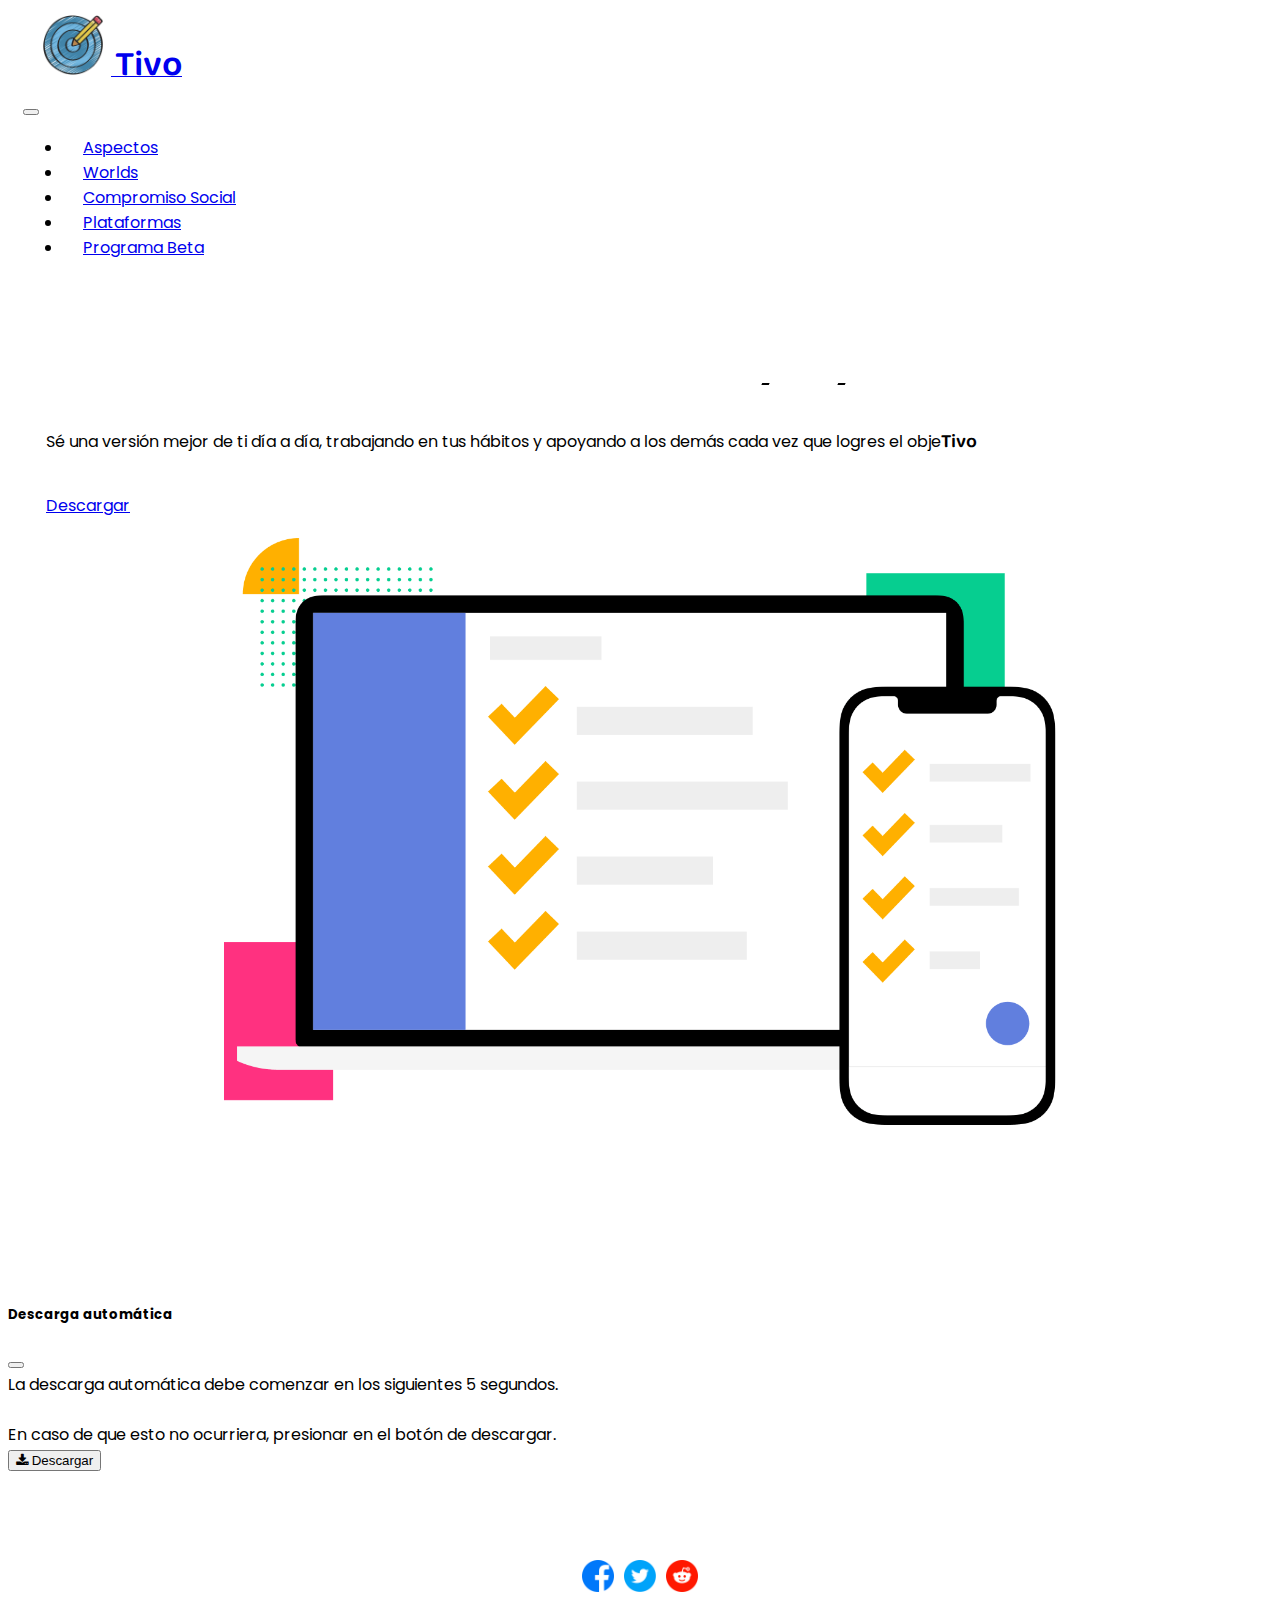
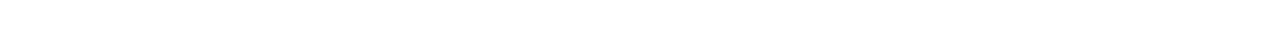
<file: index.html>
<!DOCTYPE html>
<html lang="en">
<head>
    <meta charset="UTF-8">
    <meta http-equiv="X-UA-Compatible" content="IE=edge">
    <meta name="viewport" content="width=device-width, initial-scale=1.0">
    <title>Tivo</title>
    <link rel="shortcut icon" href="img/favicon.ico">
    <!-- CSS only -->
    <link href="https://cdn.jsdelivr.net/npm/bootstrap@5.1.3/dist/css/bootstrap.min.css" rel="stylesheet" integrity="sha384-1BmE4kWBq78iYhFldvKuhfTAU6auU8tT94WrHftjDbrCEXSU1oBoqyl2QvZ6jIW3" crossorigin="anonymous">
    <!--Font awesome-->
    <link rel="stylesheet" href="https://cdnjs.cloudflare.com/ajax/libs/font-awesome/4.7.0/css/font-awesome.min.css" integrity="sha256-eZrrJcwDc/3uDhsdt61sL2oOBY362qM3lon1gyExkL0=" crossorigin="anonymous" />
    <!--My CSS Styles-->
    <link rel="stylesheet" href="style.css">
</head>
<body>
    <div class="container-fluid">

      <nav class="row navbar navbar-expand-md navbar-light bg-light fixed-top">
          <div class="container-fluid align-items-center">
            <a class="navbar-brand" href="componentes/main.html" target="contenido">
              <div id="total-brand" class="d-flex align-items-center">
                <img src="img/metas_256.png" alt="" class="d-inline-block align-text-center" id="img-logo">
                <span id="logo-text">Tivo</span>
              </div>
            </a>
            <button class="navbar-toggler" type="button" data-bs-toggle="collapse" data-bs-target="#navbarSupportedContent" aria-controls="navbarSupportedContent" aria-expanded="false" aria-label="Toggle navigation">
              <span class="navbar-toggler-icon"></span>
            </button>
            <div class="collapse navbar-collapse justify-content-end" id="navbarSupportedContent">
              <ul class="navbar-nav mb-2 mb-lg-0 align-items-center">
                <li class="nav-item">
                  <a class="nav-link" href="componentes/aspectos.html" target="contenido">Aspectos</a>
                </li>
                <li class="nav-item">
                  <a class="nav-link" href="componentes/worlds.html" target="contenido">Worlds</a>
                </li>
                <li class="nav-item">
                  <a class="nav-link" href="componentes/compromiso.html" target="contenido">Compromiso Social</a>
                </li>
                <li class="nav-item">
                  <a class="nav-link" href="componentes/plataformas.html" target="contenido">Plataformas</a>
                </li>
                <li class="nav-item">
                  <a class="nav-link" href="componentes/beta.html" target="contenido">Programa Beta</a>
                </li>
              </ul>
            </div>
          </div>
      </nav>
    
      <div class="row" id="marco">
          <div style="width: 100%;height: 100vh">
            <iframe src="componentes/main.html" name="contenido" width="100%" height="100%" frameborder="0"></iframe>
          </div>
      </div>

      <!--Modal-->
  
      <div class="modal fade" id="downloadModal" tabindex="-1" aria-labelledby="downloadModalLabel" aria-hidden="true">
        <div class="modal-dialog">
          <div class="modal-content">
            <div class="modal-header">
              <h5 class="modal-title" id="downloadModalLabel">Descarga automática</h5>
              <button type="button" class="btn-close" data-bs-dismiss="modal" aria-label="Close"></button>
            </div>
            <div class="modal-body">
              La descarga automática debe comenzar en los siguientes 5 segundos.
              <br><br>En caso de que esto no ocurriera, presionar en el botón de descargar.
            </div>
            <div class="modal-footer">
              <button type="button" class="btn btn-primary"><i class="fa fa-download" aria-hidden="true"></i>&nbspDescargar</button>
            </div>
          </div>
        </div>
      </div>


      <footer class="row">
          <div class="col-12">
            <div id="redes-sociales">
              <h5 style="text-align: center; padding:  10px 0 0;">Redes sociales</h5>
              <ul id="redes-box">
                <li>
                  <a href="https://www.facebook.com/marcaPERU/" target="_blank"><img src="img/redes/facebook.png" class="img-redes"></a>
                </li>
                <li>
                  <a href="https://twitter.com/peru?ref_src=twsrc%5Egoogle%7Ctwcamp%5Eserp%7Ctwgr%5Eauthor" target="_blank"><img src="img/redes/twitter.png" class="img-redes"></a>
                </li>
                <li>
                  <a href="https://www.reddit.com/" target="_blank"><img src="img/redes/reddit.png" class="img-redes"></a>
                </li>
              </ul>
          </div>
            
          <div class="col-12" style="text-align: center;padding: 10px; font-size: small;">
            &#169 2021 Equipo Tivo
          </div>
      </footer>

    </div>

    <!-- JavaScript Bundle with Popper -->
    <script src="https://cdn.jsdelivr.net/npm/bootstrap@5.0.2/dist/js/bootstrap.bundle.min.js" integrity="sha384-MrcW6ZMFYlzcLA8Nl+NtUVF0sA7MsXsP1UyJoMp4YLEuNSfAP+JcXn/tWtIaxVXM" crossorigin="anonymous"></script>
</body>
</html>
</file>
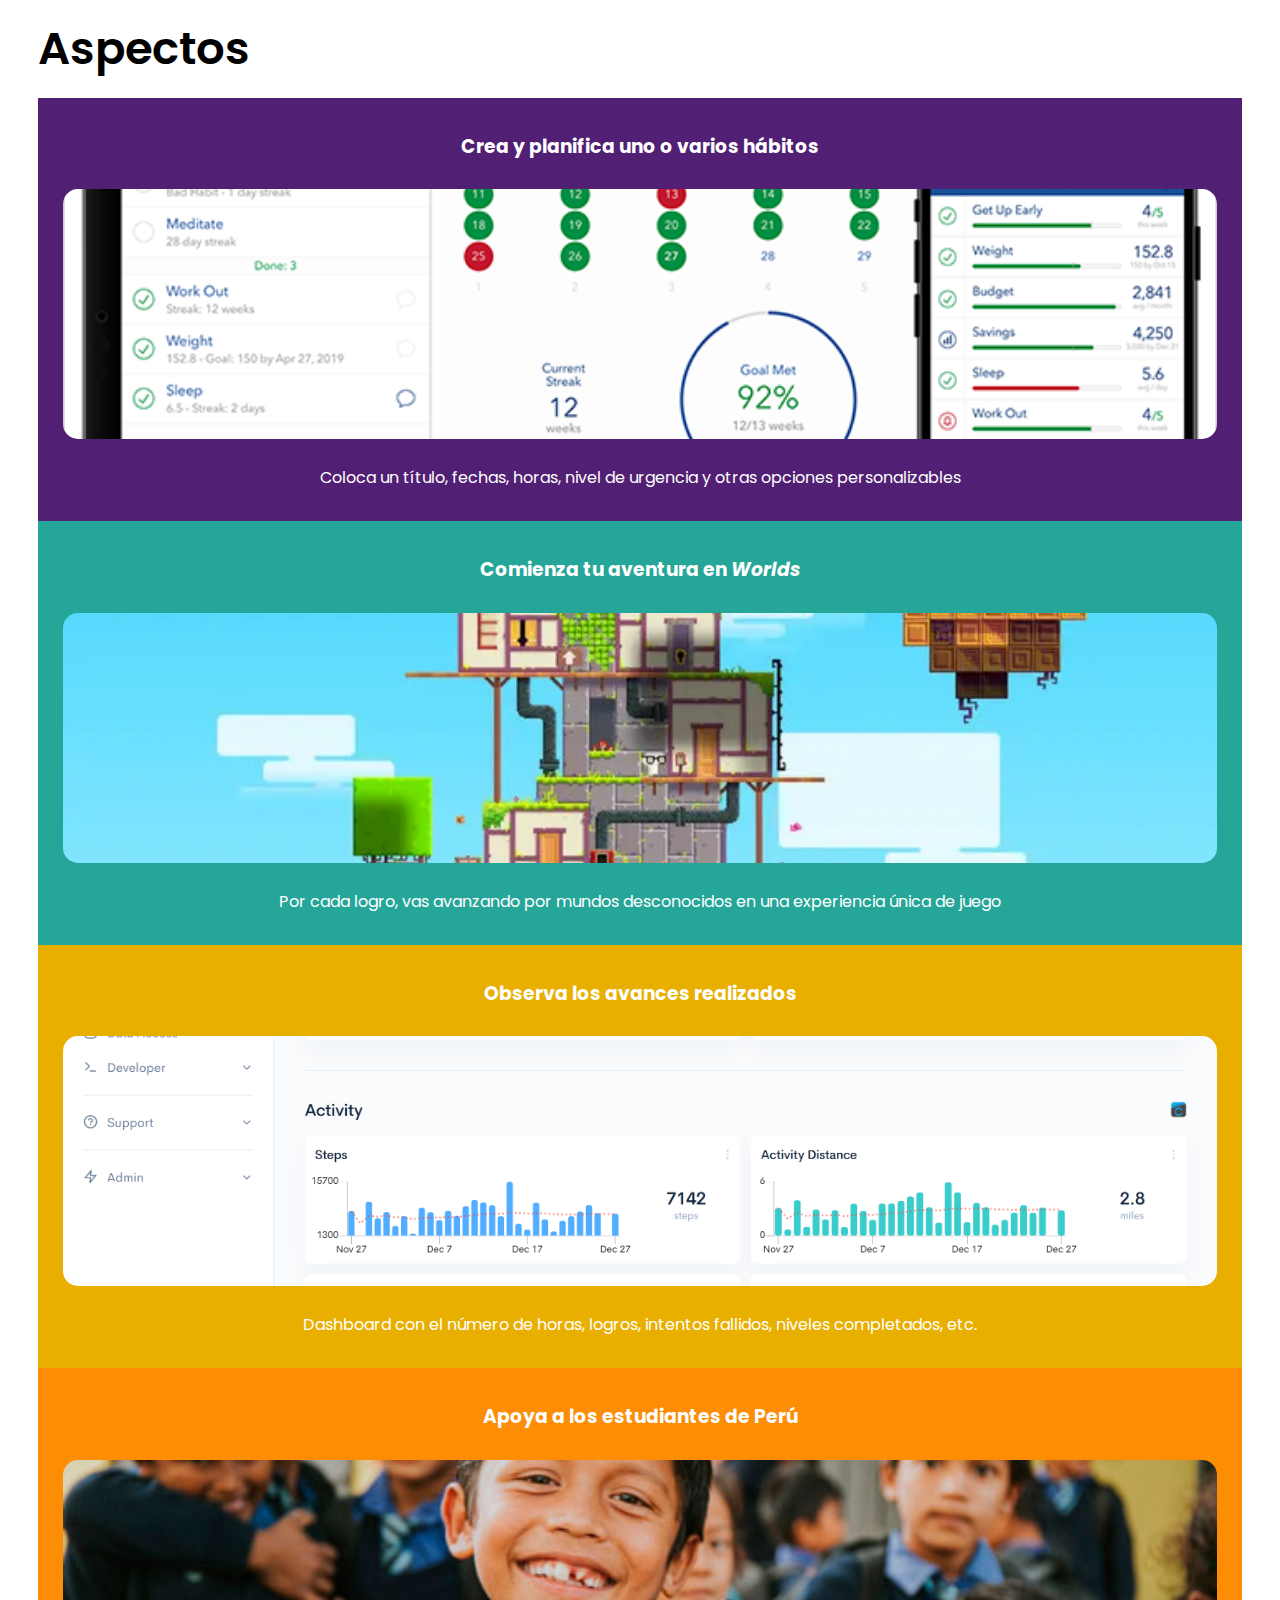
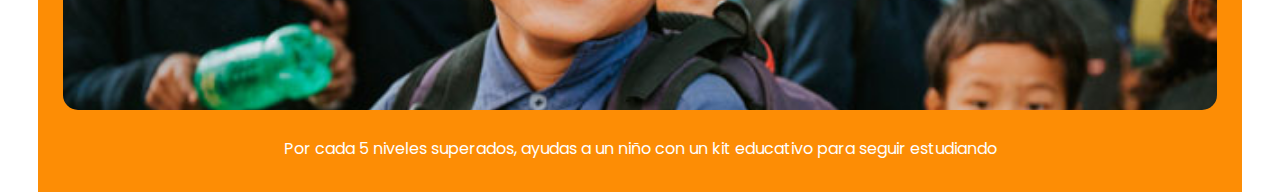
<file: componentes/aspectos.html>
<!DOCTYPE html>
<html lang="en">
<head>
    <meta charset="UTF-8">
    <meta http-equiv="X-UA-Compatible" content="IE=edge">
    <meta name="viewport" content="width=device-width, initial-scale=1.0">
    <title></title>
    <!-- CSS only -->
    <link href="https://cdn.jsdelivr.net/npm/bootstrap@5.1.3/dist/css/bootstrap.min.css" rel="stylesheet" integrity="sha384-1BmE4kWBq78iYhFldvKuhfTAU6auU8tT94WrHftjDbrCEXSU1oBoqyl2QvZ6jIW3" crossorigin="anonymous">
    <!--My CSS Styles-->
    <link rel="stylesheet" href="../style.css">
    
</head>
<body>
    <div class="container-fluid">
        <section id="aspectos">
            <h2 class="subt-h2">Aspectos</h2>
            <div id="pasos" class="row">
              <div class="paso-morado col-12 col-sm-6 col-xl-3">
                <h3>Crea y planifica uno o varios hábitos</h3>
                <img src="../img/como-usarlo/paso_1.png" alt="">
                <p>Coloca un título, fechas, horas, nivel de urgencia y otras opciones personalizables
                </p> 
              </div>
              <div class="paso-azul col-12 col-sm-6 col-xl-3">
                <h3>Comienza tu aventura en <em>Worlds</em></h3>
                <img src="../img/como-usarlo/paso_2.jpg">
                <p>Por cada logro, vas avanzando por mundos desconocidos en una experiencia única de juego
                </p> 
              </div>
              <div class="paso-amarillo col-12 col-sm-6 col-xl-3">
                <h3>Observa los avances realizados</h3>
                <img src="../img/como-usarlo/paso_3.png" alt="">
                <p>Dashboard con el número de horas, logros, intentos fallidos,
                  niveles completados, etc.
                </p> 
              </div>
              <div class="paso-naranja col-12 col-sm-6 col-xl-3">
                <h3>Apoya a los estudiantes de Perú</h3>
                <img src="../img/como-usarlo/paso_4.jpg" alt="">
                <p>Por cada 5 niveles superados, ayudas a un niño con un kit educativo para seguir estudiando
                </p> 
              </div>
            </div>
            
          </section>
    </div>
    <!-- JavaScript Bundle with Popper -->
    <script src="https://cdn.jsdelivr.net/npm/bootstrap@5.0.2/dist/js/bootstrap.bundle.min.js" integrity="sha384-MrcW6ZMFYlzcLA8Nl+NtUVF0sA7MsXsP1UyJoMp4YLEuNSfAP+JcXn/tWtIaxVXM" crossorigin="anonymous"></script>
</body>
</html>
</file>
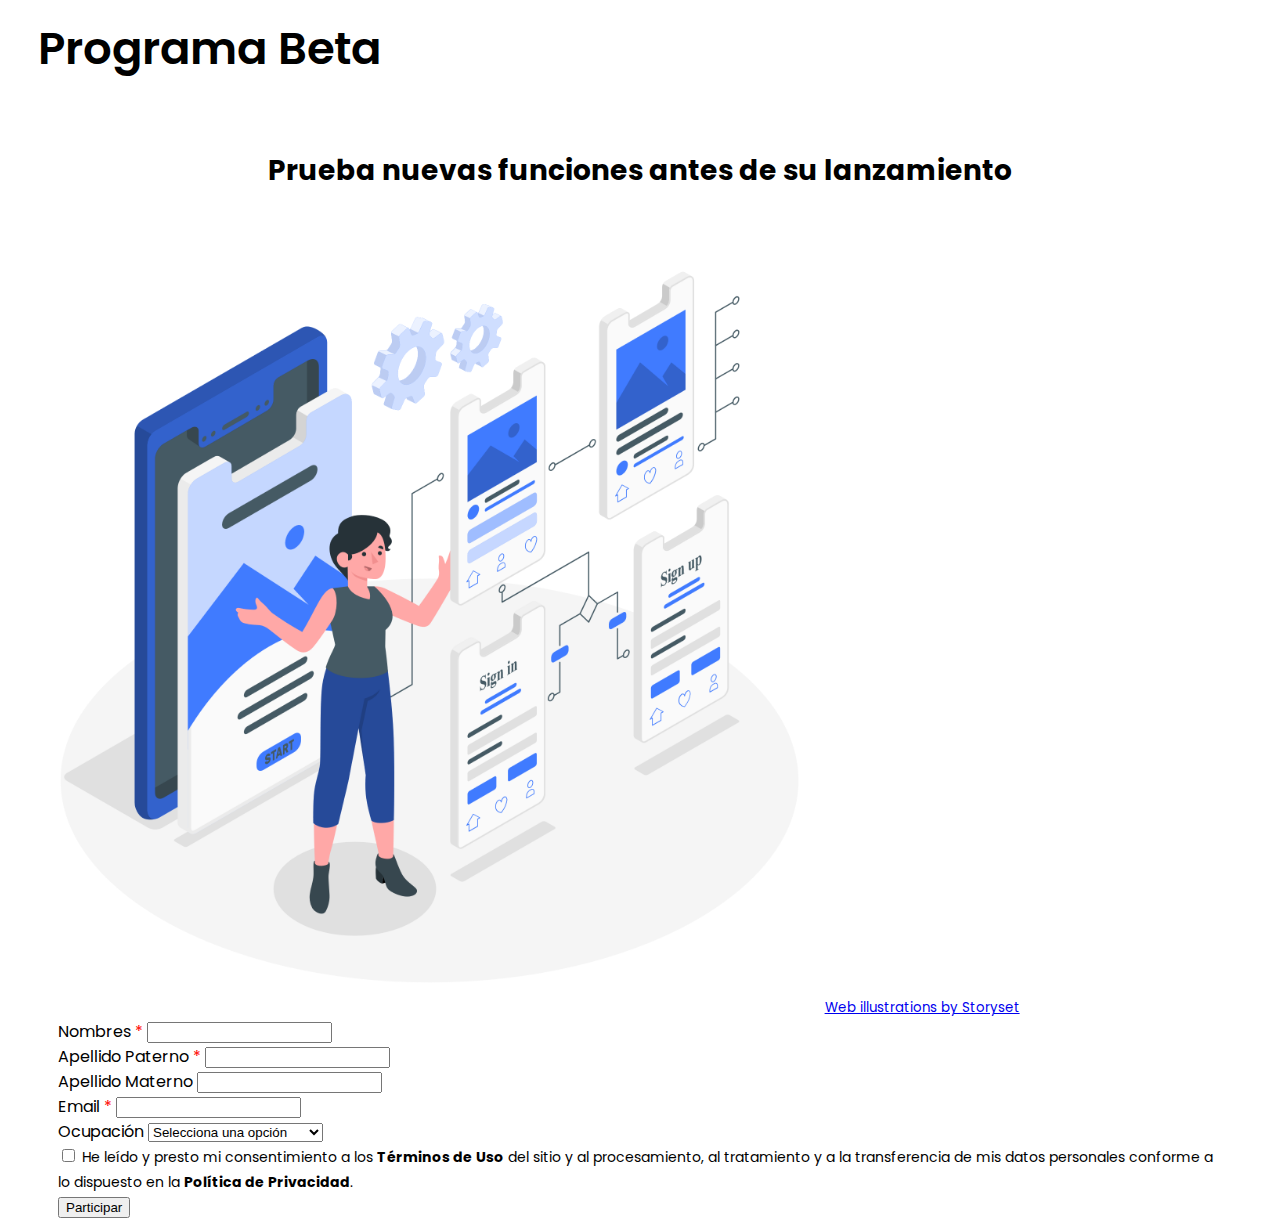
<file: componentes/beta.html>
<!DOCTYPE html>
<html lang="en">
<head>
    <meta charset="UTF-8">
    <meta http-equiv="X-UA-Compatible" content="IE=edge">
    <meta name="viewport" content="width=device-width, initial-scale=1.0">
    <title></title>
    <!-- CSS only -->
    <link href="https://cdn.jsdelivr.net/npm/bootstrap@5.1.3/dist/css/bootstrap.min.css" rel="stylesheet" integrity="sha384-1BmE4kWBq78iYhFldvKuhfTAU6auU8tT94WrHftjDbrCEXSU1oBoqyl2QvZ6jIW3" crossorigin="anonymous">
    <!--My CSS Styles-->
    <link rel="stylesheet" href="../style.css">
    
</head>
<body>
    <div class="container-fluid">
        <section id="beta">
            <h2 class="subt-h2">Programa Beta</h2>
            <div class="row">
              <div class="d-flex flex-column col-lg-5 justify-content-center align-items-center">
                <h4>Prueba nuevas funciones antes de su lanzamiento</h4>
                <img src="../img/beta/User flow-amico.png" id="beta-img" class="img-fluid" alt="">
                <a href="https://storyset.com/web" style="font-size: smaller;">Web illustrations by Storyset</a>
              </div>
    
              <div class="col-lg-7 d-flex flex-column justify-content-center align-items-center">
                <form id="form-beta" class="row g-3">
                  <div class="col-9 col-lg-6">
                    <label for="inputName" class="form-label">Nombres <span style="color: red;">*</span></label>
                    <input type="text" class="form-control" id="inputName" required>
                  </div>
                  <div class="w-100" style="margin: 0 !important"></div>
                  <div class="col-md-6">
                    <label for="inputApellidoPat" class="form-label">Apellido Paterno <span style="color: red;">*</span></label>
                    <input type="text" class="form-control" id="inputApellidoPat" required>
                  </div>
                  <div class="col-md-6">
                    <label for="inputApellidoMat" class="form-label">Apellido Materno</label>
                    <input type="text" class="form-control" id="inputApellidoMat">
                  </div>
                  <div class="col-9 col-lg-5">
                    <label for="inputEmail" class="form-label">Email <span style="color: red;">*</span></label>
                    <input type="email" class="form-control" id="inputEmail" required>
                  </div>
                  <div class="col-8 col-sm-6 col-lg-5">
                    <label for="inputOcupacion" class="form-label">Ocupación</label>
                    <select id="inputOcupacion" class="form-select" required>
                      <option disabled selected>Selecciona una opción</option>
                      <option>Escolar</option>
                      <option>Estudiante universitario</option>
                      <option>Desarrollador de software</option>
                      <option>Profesional</option>
                      <option>Otros</option>
                    </select>
                  </div>
                  <div class="col-12 col-lg-8">
                    <div class="form-check">
                      <input class="form-check-input" type="checkbox" id="newsletterCheck" required>
                      <label class="form-check-label" for="gridCheck" style="font-size: 14px; text-align: justify;">
                          He leído y presto mi consentimiento a los <b>Términos de Uso</b> del sitio y al procesamiento,
                          al tratamiento y a la transferencia de mis datos personales conforme a lo dispuesto en la <b>Política de Privacidad</b>.
                      </label>
                    </div>
                  </div>
                  <div class="col-12">
                    <button type="submit" class="btn btn-primary">Participar</button>
                  </div>
                </form>
              </div>
              
            </div>
              
          </section>
    </div>
    <!-- JavaScript Bundle with Popper -->
    <script src="https://cdn.jsdelivr.net/npm/bootstrap@5.0.2/dist/js/bootstrap.bundle.min.js" integrity="sha384-MrcW6ZMFYlzcLA8Nl+NtUVF0sA7MsXsP1UyJoMp4YLEuNSfAP+JcXn/tWtIaxVXM" crossorigin="anonymous"></script>
</body>
</html>
</file>
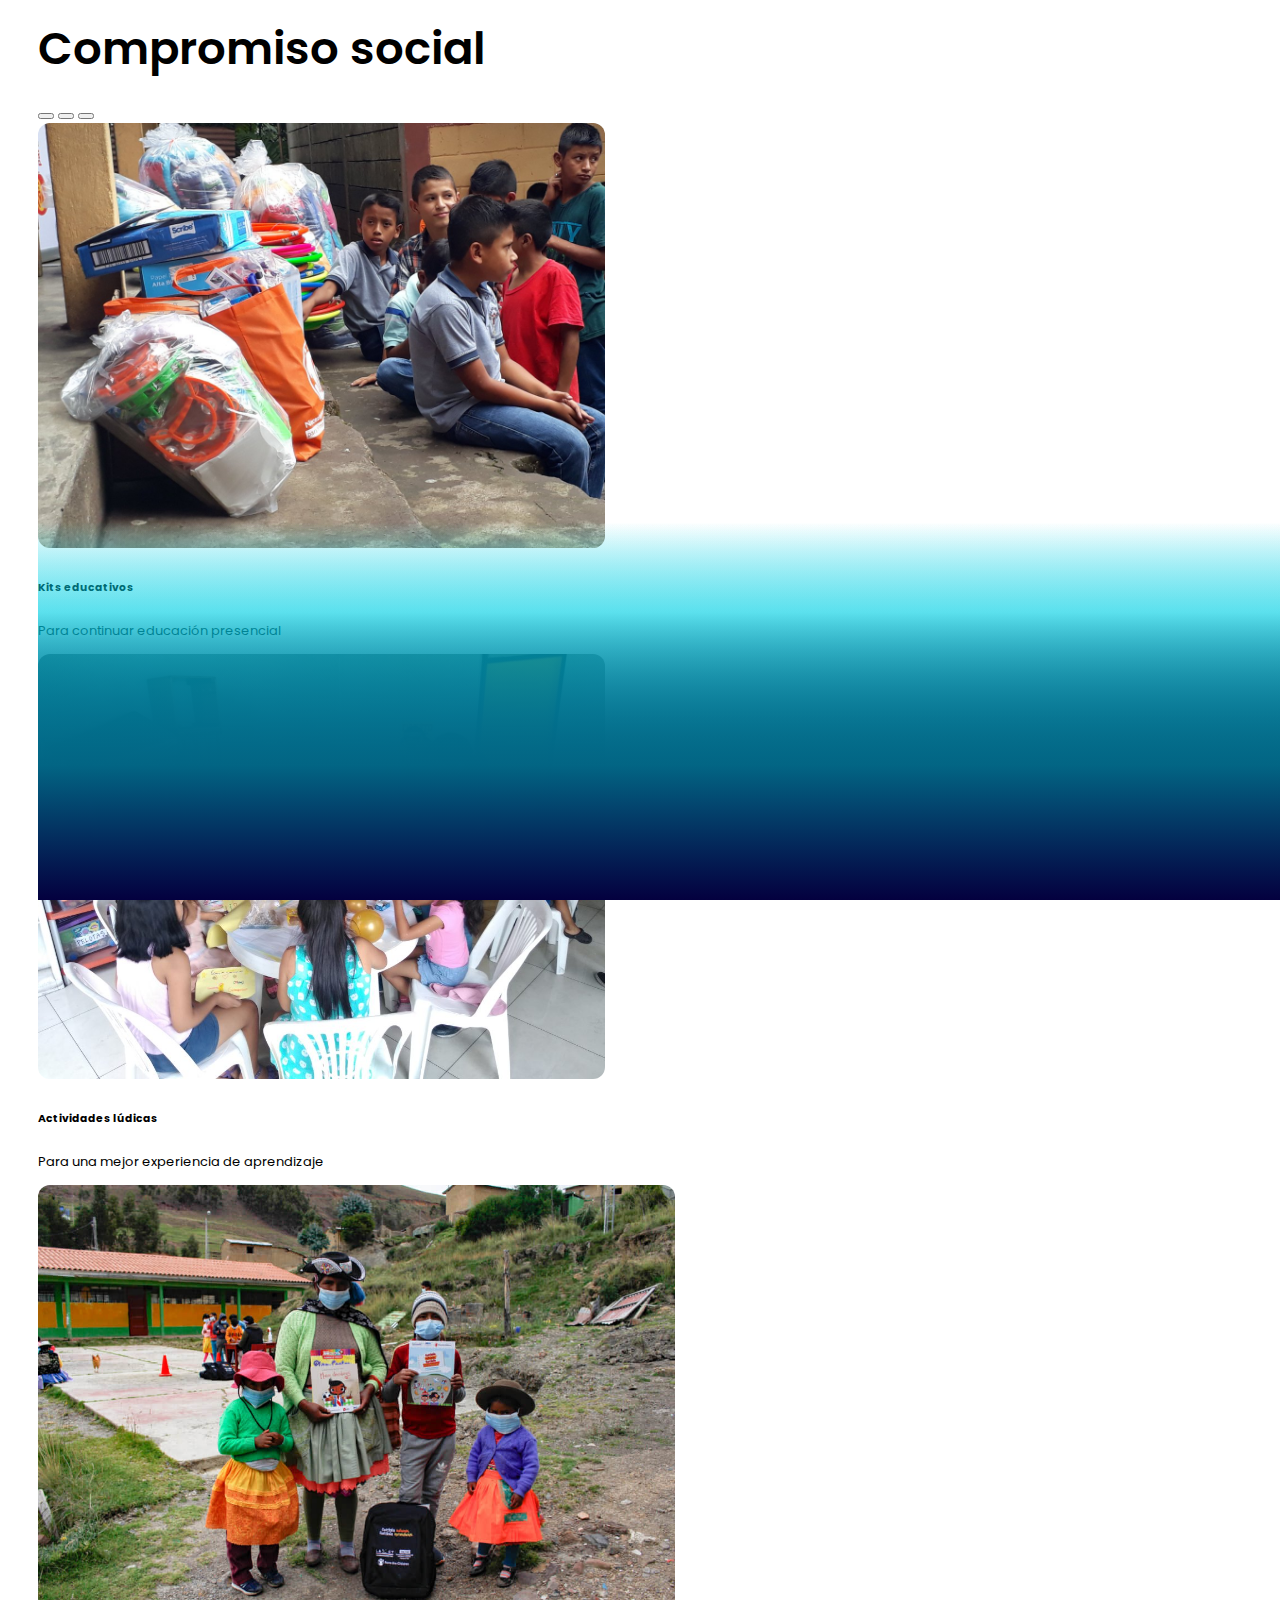
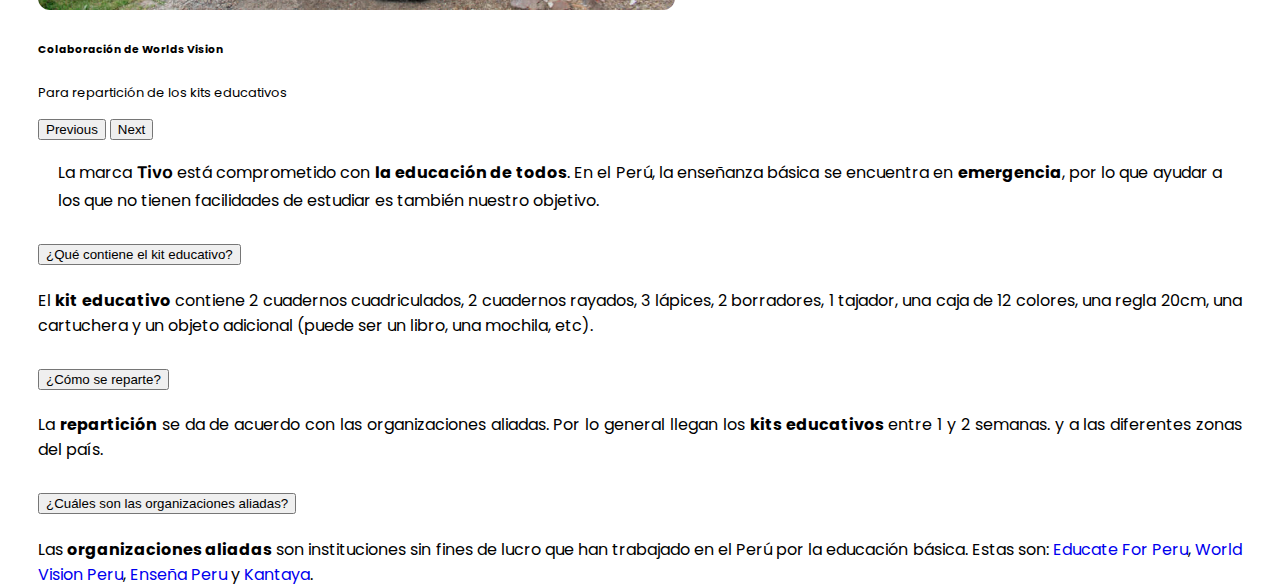
<file: componentes/compromiso.html>
<!DOCTYPE html>
<html lang="en">
<head>
    <meta charset="UTF-8">
    <meta http-equiv="X-UA-Compatible" content="IE=edge">
    <meta name="viewport" content="width=device-width, initial-scale=1.0">
    <title></title>
    <!-- CSS only -->
    <link href="https://cdn.jsdelivr.net/npm/bootstrap@5.1.3/dist/css/bootstrap.min.css" rel="stylesheet" integrity="sha384-1BmE4kWBq78iYhFldvKuhfTAU6auU8tT94WrHftjDbrCEXSU1oBoqyl2QvZ6jIW3" crossorigin="anonymous">
    <!--My CSS Styles-->
    <link rel="stylesheet" href="../style.css">
    
</head>
<body>
    <div class="container-fluid">
        <section id="compromiso">
            <h2 class="subt-h2">Compromiso social</h2>
            <div class="row">
              <div class="col-12 col-lg-7 order-lg-last">
    
                <div id="carouselCompromisoCaptions" class="carousel slide" data-bs-ride="carousel">
                  <div class="carousel-indicators">
                    <button type="button" data-bs-target="#carouselCompromisoCaptions" data-bs-slide-to="0" class="active" aria-current="true" aria-label="Slide 1"></button>
                    <button type="button" data-bs-target="#carouselCompromisoCaptions" data-bs-slide-to="1" aria-label="Slide 2"></button>
                    <button type="button" data-bs-target="#carouselCompromisoCaptions" data-bs-slide-to="2" aria-label="Slide 3"></button>
                  </div>
                  <div class="carousel-inner">
                    <div class="carousel-item active">
                      <img src="../img/compromiso/slide1_v.jpeg" class="d-block w-100" alt="Voluntariado 1">
                      <div class="carousel-caption d-none d-md-block">
                        <h6>Kits educativos</h6>
                        <p>Para continuar educación presencial</p>
                      </div>
                    </div>
                    <div class="carousel-item">
                      <img src="../img/compromiso/slide2_v.jpg" class="d-block w-100" alt="...">
                      <div class="carousel-caption d-none d-md-block">
                        <h6>Actividades lúdicas</h6>
                        <p>Para una mejor experiencia de aprendizaje</p>
                      </div>
                    </div>
                    <div class="carousel-item">
                      <img src="../img/compromiso/slide3_v.jpg" class="d-block w-100" alt="...">
                      <div class="carousel-caption d-none d-md-block">
                        <h6>Colaboración de Worlds Vision</h6>
                        <p>Para repartición de los kits educativos</p>
                      </div>
                    </div>
                  </div>
                  <button class="carousel-control-prev" type="button" data-bs-target="#carouselCompromisoCaptions" data-bs-slide="prev">
                    <span class="carousel-control-prev-icon" aria-hidden="true"></span>
                    <span class="visually-hidden">Previous</span>
                  </button>
                  <button class="carousel-control-next" type="button" data-bs-target="#carouselCompromisoCaptions" data-bs-slide="next">
                    <span class="carousel-control-next-icon" aria-hidden="true"></span>
                    <span class="visually-hidden">Next</span>
                  </button>
                </div>
              </div>
    
              <div class="col-12 col-lg-5 order-lg-first">
                <p class="compromiso-text">La marca <span class="marca-span">Tivo</span> está comprometido con <strong>la educación de todos</strong>. En el Perú, la enseñanza básica se encuentra
                  en <strong>emergencia</strong>, por lo que ayudar a los que no tienen facilidades de estudiar es también nuestro objetivo.</p>
                <div class="accordion accordion-flush" id="accordionCompromiso">
                  <div class="accordion-item">
                    <h2 class="accordion-header" id="headingOne">
                      <button class="accordion-button" type="button" data-bs-toggle="collapse" data-bs-target="#collapseOne" aria-expanded="true" aria-controls="collapseOne">
                        ¿Qué contiene el kit educativo?
                      </button>
                    </h2>
                    <div id="collapseOne" class="accordion-collapse collapse show" data-bs-parent="#accordionCompromiso" aria-labelledby="headingOne" >
                      <div class="accordion-body">
                        El <strong>kit educativo</strong> contiene 2 cuadernos cuadriculados, 2 cuadernos rayados, 3 lápices, 2 borradores, 1 tajador, una caja de 12 colores, una regla 20cm, una cartuchera y 
                        un objeto adicional (puede ser un libro, una mochila, etc).
                      </div>
                    </div>
                  </div>
                  <div class="accordion-item">
                    <h2 class="accordion-header" id="headingTwo">
                      <button class="accordion-button collapsed" type="button" data-bs-toggle="collapse" data-bs-target="#collapseTwo" aria-expanded="false" aria-controls="collapseTwo">
                        ¿Cómo se reparte?
                      </button>
                    </h2>
                    <div id="collapseTwo" class="accordion-collapse collapse" data-bs-parent="#accordionCompromiso" aria-labelledby="headingTwo" >
                      <div class="accordion-body">
                        La <strong>repartición</strong> se da de acuerdo con las organizaciones aliadas. Por lo general llegan los <strong>kits educativos</strong> entre 1 y 2 semanas.
                        y a las diferentes zonas del país.
                      </div>
                    </div>
                  </div>
                  <div class="accordion-item">
                    <h2 class="accordion-header" id="headingThree">
                      <button class="accordion-button collapsed" type="button" data-bs-toggle="collapse" data-bs-target="#collapseThree" aria-expanded="false" aria-controls="collapseThree">
                        ¿Cuáles son las organizaciones aliadas?
                      </button>
                    </h2>
                    <div id="collapseThree" class="accordion-collapse collapse" data-bs-parent="#accordionCompromiso" aria-labelledby="headingThree" >
                      <div class="accordion-body">
                        Las <strong>organizaciones aliadas</strong> son instituciones sin fines de lucro que han trabajado en el Perú por la educación básica.
                        Estas son: <a href="https://www.facebook.com/educateforperu/" class="link-primary" target="_blank">Educate For Peru</a>, <a href="https://worldvision.pe/" class="link-primary" target="_blank">World Vision Peru</a>, 
                        <a href="https://ensenaperu.org/" class="link-primary" target="_blank">Enseña Peru</a> y <a href="https://kantayaperu.com/" class="link-primary" target="_blank">Kantaya</a>.
                      </div>
                    </div>
                  </div>
                </div>
              </div>
            </div>
          </section>
    </div>
    <!-- JavaScript Bundle with Popper -->
    <script src="https://cdn.jsdelivr.net/npm/bootstrap@5.0.2/dist/js/bootstrap.bundle.min.js" integrity="sha384-MrcW6ZMFYlzcLA8Nl+NtUVF0sA7MsXsP1UyJoMp4YLEuNSfAP+JcXn/tWtIaxVXM" crossorigin="anonymous"></script>
</body>
</html>
</file>
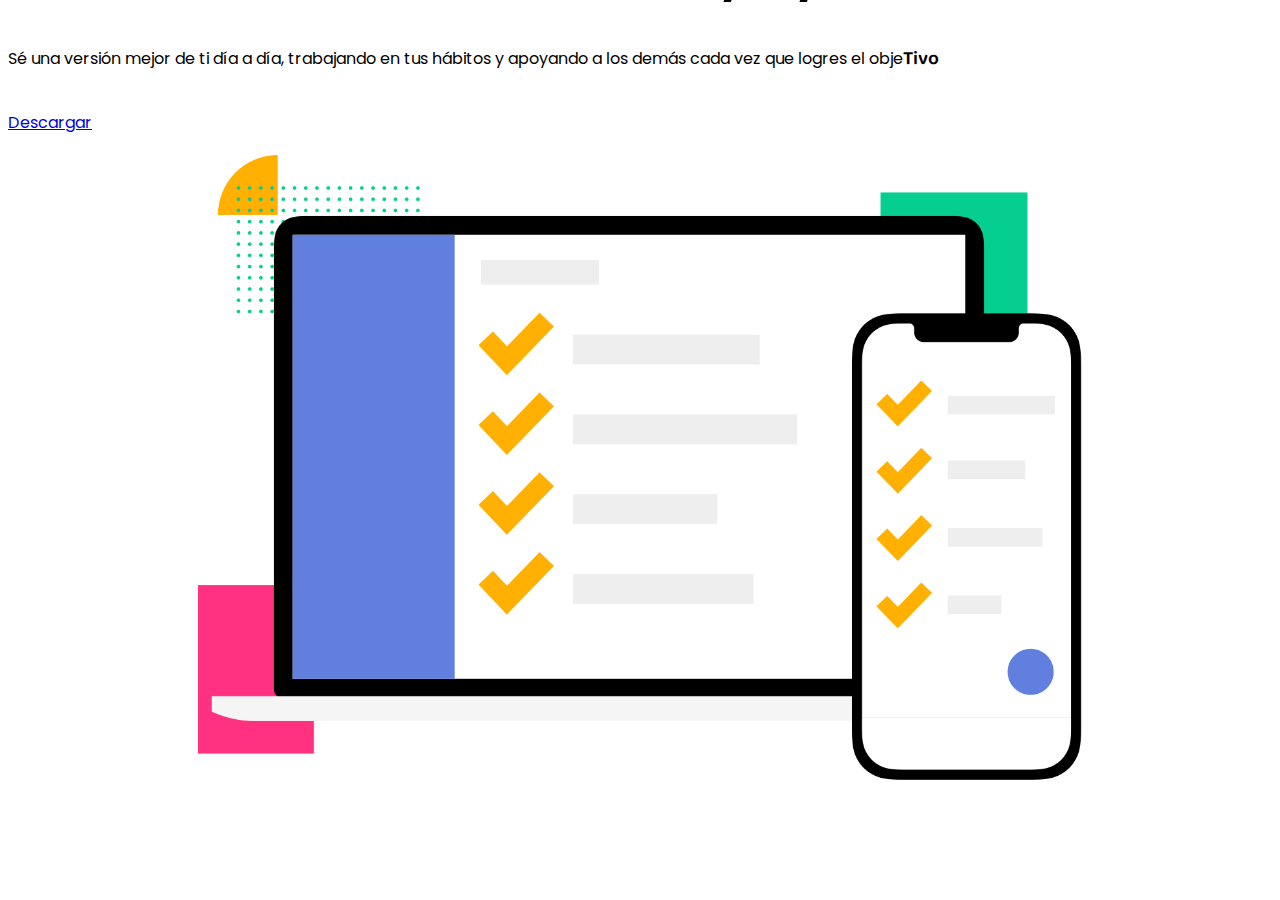
<file: componentes/main.html>
<!DOCTYPE html>
<html lang="en">
<head>
    <meta charset="UTF-8">
    <meta http-equiv="X-UA-Compatible" content="IE=edge">
    <meta name="viewport" content="width=device-width, initial-scale=1.0">
    <!-- CSS only -->
    <link href="https://cdn.jsdelivr.net/npm/bootstrap@5.1.3/dist/css/bootstrap.min.css" rel="stylesheet" integrity="sha384-1BmE4kWBq78iYhFldvKuhfTAU6auU8tT94WrHftjDbrCEXSU1oBoqyl2QvZ6jIW3" crossorigin="anonymous">
    <!--My CSS Styles-->
    <link rel="stylesheet" href="../style.css">
    <title></title>
</head>
<body class="d-flex align-items-center" style="height: 100%;">
    <div class="container-fluid" style="margin-top: -100px;">
        <main id="hero" class="row">
          <div class="col-12 col-md-6 d-flex flex-column justify-content-around">
            <div style="margin-bottom: 10px;">
              <h1>Planifica hábitos, diviértete y ayuda</h1>
            </div>
            <p>Sé una versión mejor de ti día a día, trabajando en tus hábitos y apoyando a los demás cada vez que logres el obje<span class="marca-span">Tivo</span></p>
            <div class="button-div">
              <a class="btn btn-outline-primary" href="plataformas.html" role="button"> Descargar </a>
            </div>
          </div>
          <div class="col-12 col-md-6 d-flex flex-column justify-content-center">
            <img src="../img/hero.png" class="common-img" alt="">
          </div>
        </main>
    </div>
    <!-- JavaScript Bundle with Popper -->
    <script src="https://cdn.jsdelivr.net/npm/bootstrap@5.0.2/dist/js/bootstrap.bundle.min.js" integrity="sha384-MrcW6ZMFYlzcLA8Nl+NtUVF0sA7MsXsP1UyJoMp4YLEuNSfAP+JcXn/tWtIaxVXM" crossorigin="anonymous"></script>
</body>
</html>
</file>
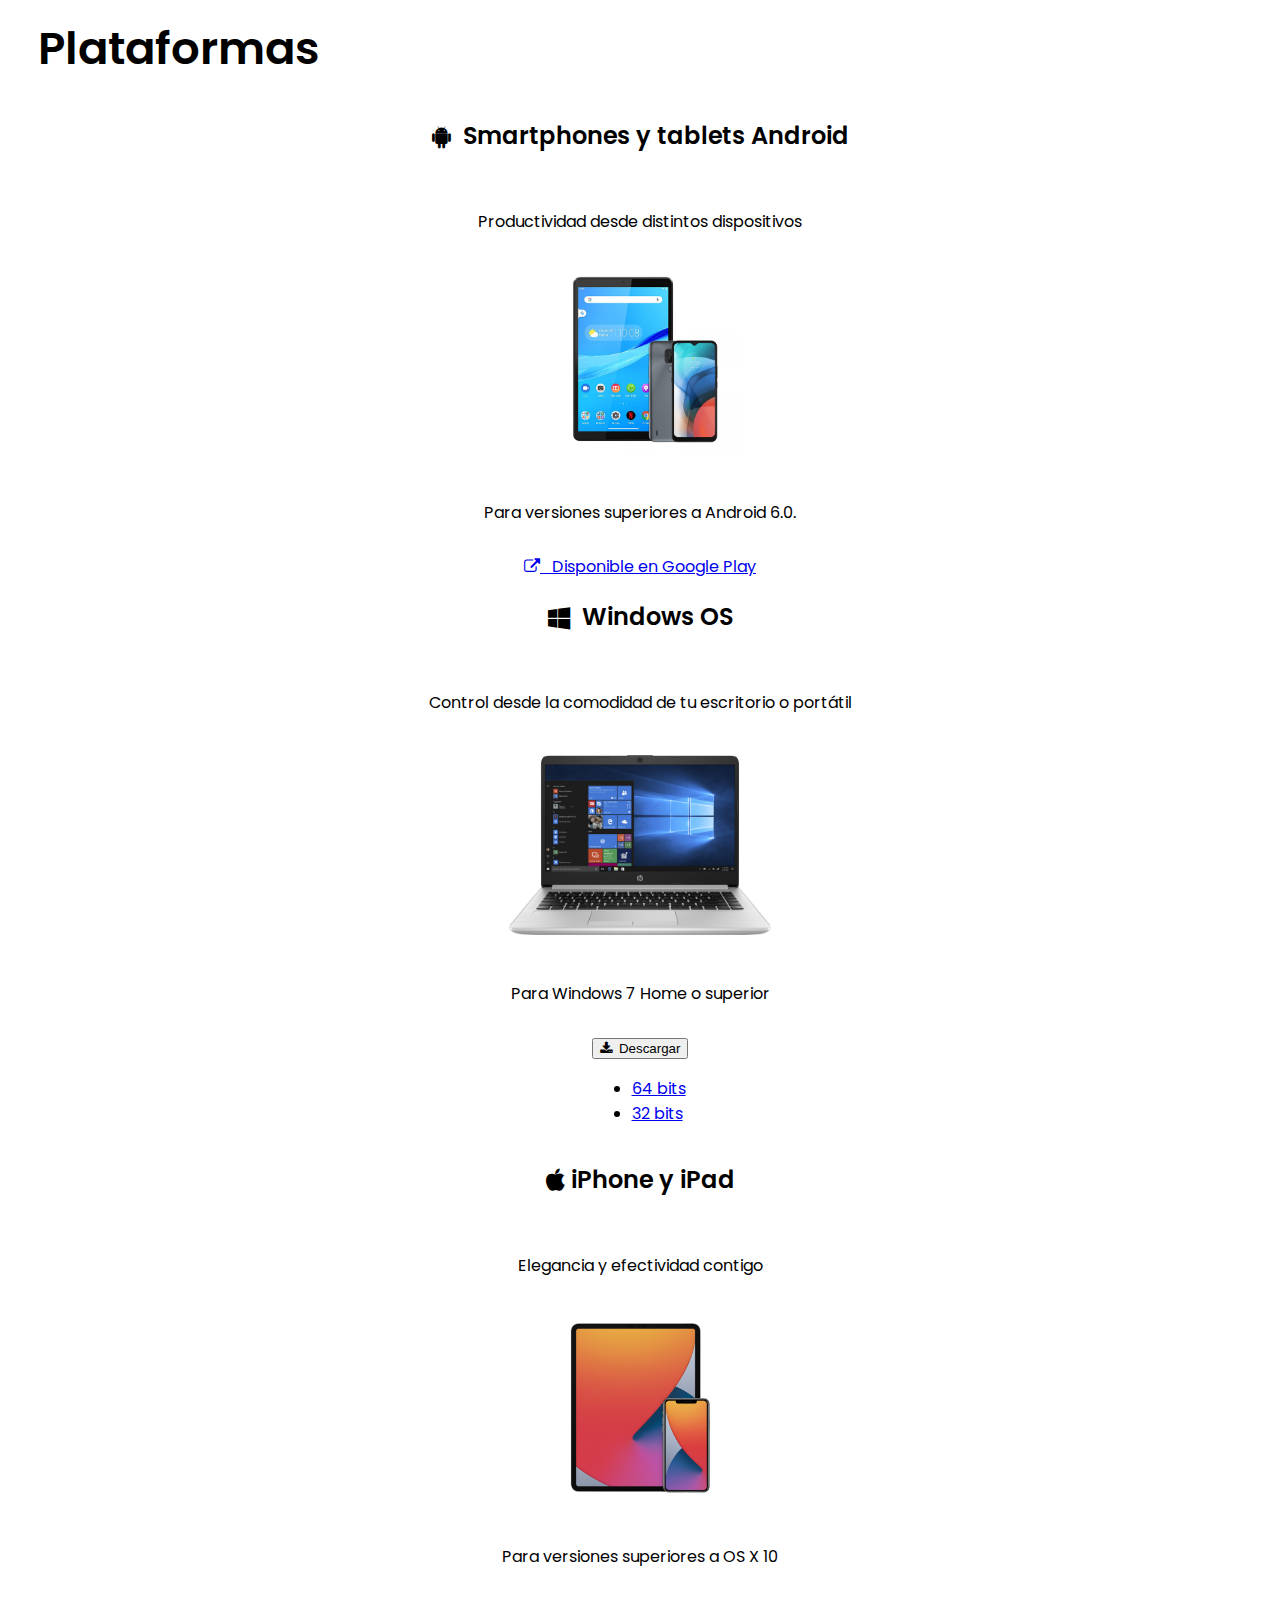
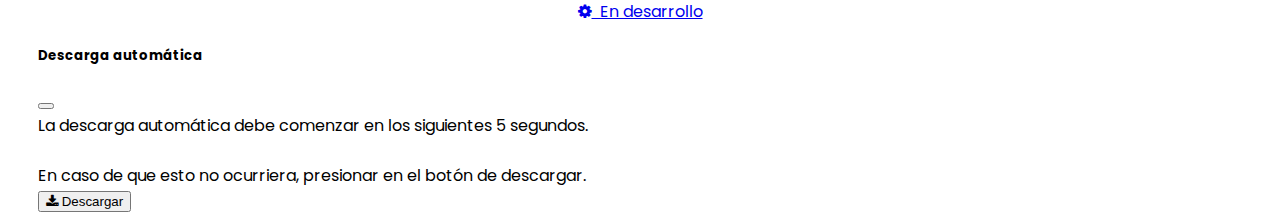
<file: componentes/plataformas.html>
<!DOCTYPE html>
<html lang="en">
<head>
    <meta charset="UTF-8">
    <meta http-equiv="X-UA-Compatible" content="IE=edge">
    <meta name="viewport" content="width=device-width, initial-scale=1.0">
    <title></title>
    <!--Font awesome-->
    <link rel="stylesheet" href="https://cdnjs.cloudflare.com/ajax/libs/font-awesome/4.7.0/css/font-awesome.min.css" integrity="sha256-eZrrJcwDc/3uDhsdt61sL2oOBY362qM3lon1gyExkL0=" crossorigin="anonymous" />
    <!-- CSS only -->
    <link href="https://cdn.jsdelivr.net/npm/bootstrap@5.1.3/dist/css/bootstrap.min.css" rel="stylesheet" integrity="sha384-1BmE4kWBq78iYhFldvKuhfTAU6auU8tT94WrHftjDbrCEXSU1oBoqyl2QvZ6jIW3" crossorigin="anonymous">
    <!--My CSS Styles-->
    <link rel="stylesheet" href="../style.css">
    
</head>
<body>
    <div class="container-fluid">
        <section id="plataformas">
            <h2 class="subt-h2">Plataformas</h2>
  
              <div class="row">
  
                <div class="col-12 col-sm-6 col-md-4 d-flex flex-column">
                    <div class="card-body border align-items-evenly">
                      <h5 class="card-titulo"><i class="fa fa-android" aria-hidden="true"></i>
                        &nbsp Smartphones y tablets Android</h5>
                      <p class="card-texto">Productividad desde distintos dispositivos</p>
                      <img src="../img/plataformas/android_devices.png" class="card-img">
                      <p class="card-texto">Para versiones superiores a Android 6.0.</p>
                      <a href="https://play.google.com/" class="btn btn-outline-primary" target="_blank">
                        <i class="fa fa-external-link" aria-hidden="true"></i>
                        &nbsp Disponible en Google Play
                      </a>
                    </div>
                </div>
  
  
                <div class="col-md-4 d-none d-md-flex flex-column">
  
                    <div class="card-body border align-items-evenly">
                      <h5 class="card-titulo"><i class="fa fa-windows" aria-hidden="true"></i>&nbsp Windows OS</h5>
                      <p class="card-texto">Control desde la comodidad de tu escritorio o portátil</p>
                      <img src="../img/plataformas/windows_device.png" class="card-img">
                      <p class="card-texto">Para Windows 7 Home o superior</p>
                        <div class="btn-group">
                          <button type="button" class="btn btn-outline-primary dropdown-toggle" data-bs-toggle="dropdown" aria-expanded="false">
                            <i class="fa fa-download" aria-hidden="true"></i>&nbsp Descargar
                          </button>
                          <ul class="dropdown-menu">
                            <li><a class="dropdown-item" href="#" href="#" data-bs-toggle="modal" data-bs-target="#downloadModal">64 bits</a></li>
                            <li><a class="dropdown-item" href="#" href="#" data-bs-toggle="modal" data-bs-target="#downloadModal">32 bits</a></li>
                          </ul>
                        </div>
                    </div>
                </div>
  
                <div class="col-12 col-sm-6 col-md-4 d-flex flex-column">
                    <div class="card-body border align-items-evenly">
                      <h5 class="card-titulo"><i class="fa fa-apple" aria-hidden="true"></i>&nbspiPhone y iPad</h5>
                      <p class="card-texto">Elegancia y efectividad contigo</p>
                      <img src="../img/plataformas/apple_devices.png" class="card-img">
                      <p class="card-texto">Para versiones superiores a OS X 10</p>
                      <a class="btn btn-outline-secondary disabled" href="#" role="button">
                        <i class="fa fa-cog" aria-hidden="true"></i>&nbsp En desarrollo
                      </a>
                    </div>
                </div>
              
              </div>
              
          <!--Modal-->
  
          <div class="modal fade" id="downloadModal" tabindex="-1" aria-labelledby="downloadModalLabel" aria-hidden="true">
            <div class="modal-dialog">
              <div class="modal-content">
                <div class="modal-header">
                  <h5 class="modal-title" id="downloadModalLabel">Descarga automática</h5>
                  <button type="button" class="btn-close" data-bs-dismiss="modal" aria-label="Close"></button>
                </div>
                <div class="modal-body">
                  La descarga automática debe comenzar en los siguientes 5 segundos.
                  <br><br>En caso de que esto no ocurriera, presionar en el botón de descargar.
                </div>
                <div class="modal-footer">
                  <button type="button" class="btn btn-primary"><i class="fa fa-download" aria-hidden="true"></i>&nbspDescargar</button>
                </div>
              </div>
            </div>
          </div>
  
        </section>
    </div>
    <!-- JavaScript Bundle with Popper -->
    <script src="https://cdn.jsdelivr.net/npm/bootstrap@5.0.2/dist/js/bootstrap.bundle.min.js" integrity="sha384-MrcW6ZMFYlzcLA8Nl+NtUVF0sA7MsXsP1UyJoMp4YLEuNSfAP+JcXn/tWtIaxVXM" crossorigin="anonymous"></script>
</body>
</html>
</file>
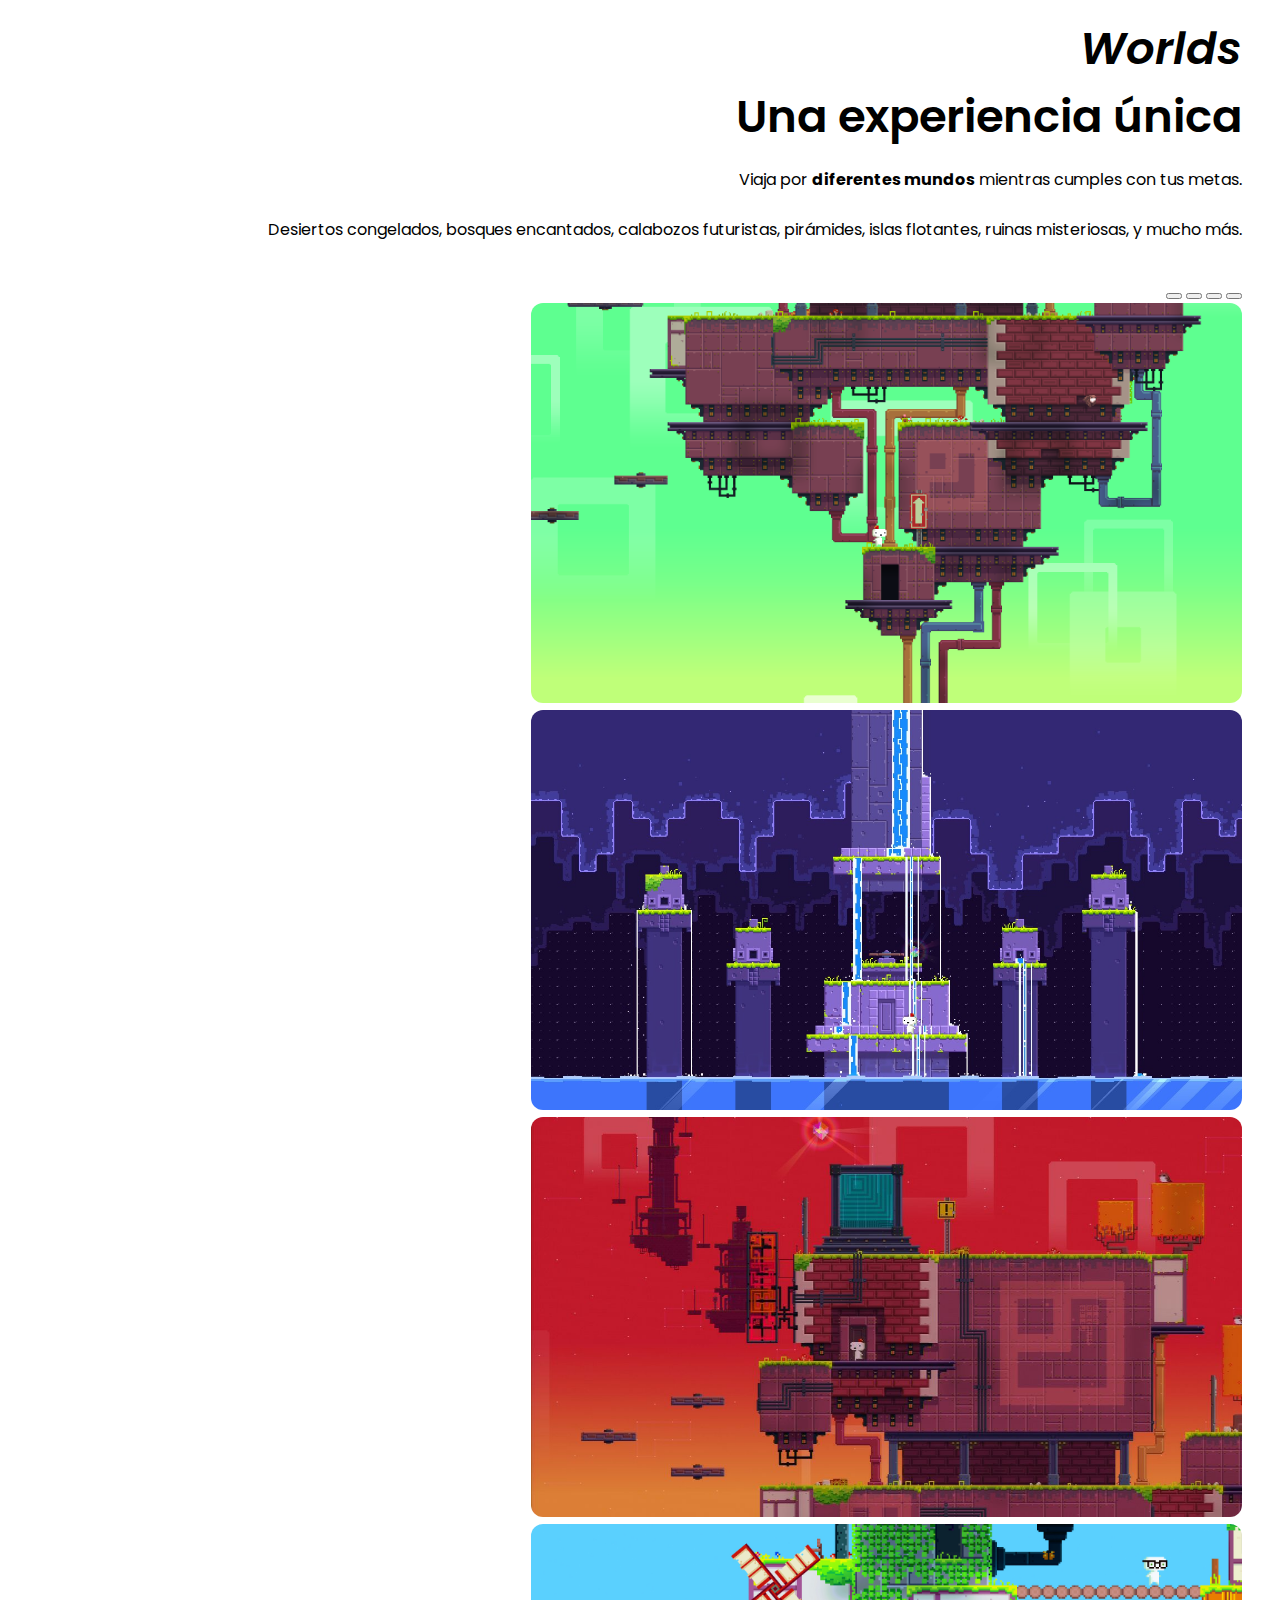
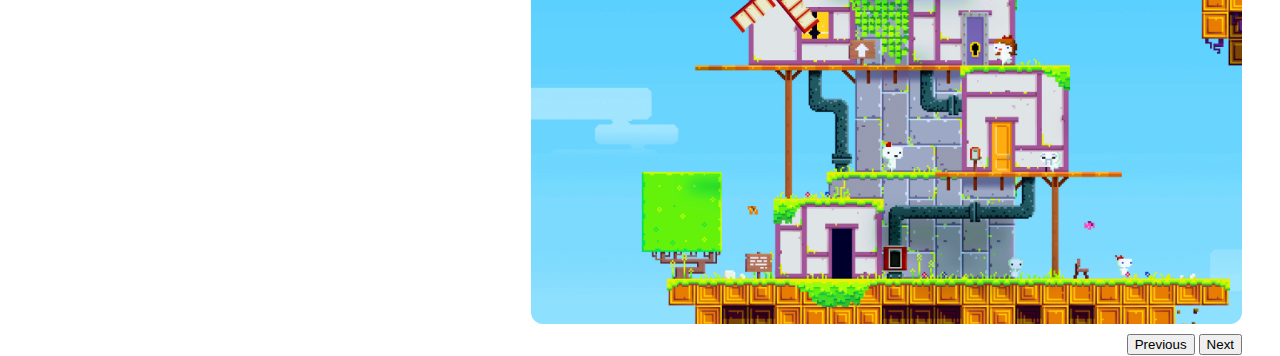
<file: componentes/worlds.html>
<!DOCTYPE html>
<html lang="en">
<head>
    <meta charset="UTF-8">
    <meta http-equiv="X-UA-Compatible" content="IE=edge">
    <meta name="viewport" content="width=device-width, initial-scale=1.0">
    <title></title>
    <!-- CSS only -->
    <link href="https://cdn.jsdelivr.net/npm/bootstrap@5.1.3/dist/css/bootstrap.min.css" rel="stylesheet" integrity="sha384-1BmE4kWBq78iYhFldvKuhfTAU6auU8tT94WrHftjDbrCEXSU1oBoqyl2QvZ6jIW3" crossorigin="anonymous">
    <!--My CSS Styles-->
    <link rel="stylesheet" href="../style.css">
    
</head>
<body>
    <div class="container-fluid">
        <section id="worlds">
            <div class="row">
              <div class="col-12 col-lg-5 d-flex order-lg-last flex-column justify-content-center">
                <div style="margin-bottom: 10px;">
                  <h2 class="subt-h2"><em>Worlds</em><br>
                  Una experiencia única</h2>
                </div>
                <p>Viaja por <strong>diferentes mundos</strong> mientras cumples con tus metas.<br><br>
                Desiertos congelados, bosques encantados, calabozos futuristas, pirámides, 
                  islas flotantes, ruinas misteriosas, y mucho más.
                </p>
              </div>
      
              <div class="col-12 col-lg-7 order-lg-first">
      
                <div id="carouselWorldsSlides" class="carousel slide" data-bs-ride="carousel">
                  <div class="carousel-indicators">
                    <button type="button" data-bs-target="#carouselWorldsSlides" data-bs-slide-to="0" class="active" aria-current="true" aria-label="Slide 1"></button>
                    <button type="button" data-bs-target="#carouselWorldsSlides" data-bs-slide-to="1" aria-label="Slide 2"></button>
                    <button type="button" data-bs-target="#carouselWorldsSlides" data-bs-slide-to="2" aria-label="Slide 3"></button>
                    <button type="button" data-bs-target="#carouselWorldsSlides" data-bs-slide-to="3" aria-label="Slide 4"></button>
                  </div>
                  <div class="carousel-inner carousel-img">
                    <div class="carousel-item active">
                      <img src="../img/Worlds/slide1.png" class="d-block w-100" alt="One level in Worlds">
                    </div>
                    <div class="carousel-item">
                      <img src="../img/Worlds/slide2.jpg" class="d-block w-100" alt="One level in Worlds">
                    </div>
                    <div class="carousel-item">
                      <img src="../img/Worlds/slide3.jpg" class="d-block w-100" alt="One level in Worlds">
                    </div>
                    <div class="carousel-item">
                      <img src="../img/Worlds/slide4.jpg" class="d-block w-100" alt="One level in Worlds">
                    </div>
                  </div>
                  <button class="carousel-control-prev" type="button" data-bs-target="#carouselWorldsSlides" data-bs-slide="prev">
                    <span class="carousel-control-prev-icon" aria-hidden="true"></span>
                    <span class="visually-hidden">Previous</span>
                  </button>
                  <button class="carousel-control-next" type="button" data-bs-target="#carouselWorldsSlides" data-bs-slide="next">
                    <span class="carousel-control-next-icon" aria-hidden="true"></span>
                    <span class="visually-hidden">Next</span>
                  </button>
                </div>
      
              </div>
            </div>
          </section>
    </div>
    <!-- JavaScript Bundle with Popper -->
    <script src="https://cdn.jsdelivr.net/npm/bootstrap@5.0.2/dist/js/bootstrap.bundle.min.js" integrity="sha384-MrcW6ZMFYlzcLA8Nl+NtUVF0sA7MsXsP1UyJoMp4YLEuNSfAP+JcXn/tWtIaxVXM" crossorigin="anonymous"></script>
</body>
</html>
</file>
<file: style.css>
@import url('https://fonts.googleapis.com/css2?family=Baloo+2:wght@500&display=swap');
@import url('https://fonts.googleapis.com/css2?family=Poppins&display=swap');
@import url('https://fonts.googleapis.com/css2?family=Istok+Web&display=swap');

:root{
    --logo-font: 'Baloo 2', cursive;
    --main-font: 'Poppins', sans-serif;
    --sub-weight: 600;
}

html{
    height: 100%;
}

body #marco{
    padding: 100px 30px 0;
    font-family: var(--main-font);
}

body{
    font-family: var(--main-font);
}

section{
    padding: 0 30px !important; 
}

.fixed-top{
    padding: 7px 15px;
    box-shadow: 10px 2px 15px var(--bs-gray-300);
}

#logo-text{
    font-family: var(--logo-font);
    font-size: 36px;
    font-weight: 600;
}

#total-brand{
    width: 200px;
    padding-left: 20px;
}

#img-logo{
    width: 30%;
    height: auto;
    margin-right: 8px;
}

.row h1{
    font-weight: var(--sub-weight);
    font-size: 50px;
}

.nav-link{
    padding: 8px 20px !important;
}

.common-img{
    display: block;
	max-width: 70%;
	height: auto;
	margin: 0 auto;
}

.button-div{
    display: flex;
    justify-content: flex-start;
    padding: 20px 0;
}

#aspectos, #plataformas{
    padding: 0;
}

#aspectos #pasos > div{
    color: white;
    padding: 15px 25px;
    display: flex;
    flex-direction: column;
    align-items: center;
    text-align: center;
}

#aspectos #pasos > div img{
    display: block;
	height: 250px;
    width: 100%;
    object-fit: cover;
	margin: 10px auto;
    border-radius: 15px;
}

#worlds div {
    text-align: end;
}

#beta h4{
    padding-top: 30px;
    font-size: 28px;
    text-align: center;
}

#form-beta{
    padding: 0 20px;
}

#beta-img{
    width: 65%;
}

.marca-span{
    font-family: var(--logo-font); 
    font-weight: var(--sub-weight);
    font-size: 1.2rem
}

.subt-h2{
    font-size: 45px;
    font-weight: var(--sub-weight);
    margin: 15px 0;
}

.paso-morado{
    background-color: #511f73;
}

.paso-azul{
    background-color: #26A699;
}

.paso-amarillo{
    background-color: #e9af00;
}

.paso-naranja{
    background-color: #fd8d05;
}

.card-body{
    display: flex;
    flex-direction: column;
    align-items: center;
}

.card-img{
    max-height: 180px;
    height: 100%;
    width: auto;
    margin: 10px 0;
}

footer{
    margin-top: 30px !important;
    background-color: var(--bs-gray-700);
    color: white;
    
}

.card-texto, .card-titulo{
    display: flex;
    align-items: center;
    text-align: center;
    height: 65px;
    margin-bottom: 0.6rem;
}

.card-titulo{
    font-size: x-large;
    font-weight: 550;
    margin:5px;
}

#redes-box{
    display: flex;
    align-items: center;
    justify-content: center;
    list-style: none;
    padding: 0;
    margin: 0;
}

.img-redes{
    width: 32px;
    height: auto;
    margin: 5px;
}

#carouselWorldsSlides{
    padding-top: 20px;
}


#carouselWorldsSlides .carousel-item img, #carouselCompromisoCaptions .carousel-item img{
    border-radius: 12px;
    object-fit: cover;
    object-position: center;
    overflow: hidden;
}

#carouselWorldsSlides .carousel-item img{
    height: 400px;
}

#carouselCompromisoCaptions .carousel-item img{
    height: 425px;
}

#carouselCompromisoCaptions .carousel-item:before{
    content:"";
    background-image: 
        linear-gradient(0deg, rgba(4,0,63,0.9416900549282213) 0%, rgba(2,101,132,0.8856676459646359) 15%, rgba(0,208,228,0.289028990502451) 32%, rgba(0,245,255,0) 42%);
        /*linear-gradient(to  bottom, transparent, transparent, rgba(0,0,0,0.6));*/
    display: block;
    position: absolute;
    top: 0;
    bottom: 0;
    width: 100%;
    height: 100%;
}

#carouselCompromisoCaptions .carousel-item p{
    font-size: small;
}

.compromiso-text{
    text-align: justify; 
    padding: 0 20px;
}

.accordion-body{
    text-align: justify;
}

.link-primary{
    text-decoration: none;
}




/*
Inicio de Media
*/


@media(max-width: 768px){

    #img-logo{
        width: 30%;
        height: auto;
        margin-right: 8px;
    }

    #total-brand{
        width: 200px;
        padding-left: 5px;
    }

    h1, p{
        text-align: center;
    }

    .button-div{
        display: flex;
        justify-content: center;
        
    }

    #aspectos #pasos > div img{
        display: block;
        height: 180px;
        width: 80%;
        object-fit: cover;
        margin: 8px auto;
        border-radius: 5px;
    }

    .subt-h2{
        font-size: 38px;
        font-weight: var(--sub-weight);
        margin: 0 0 5px 5px;
    }

    .card-texto{
        display: flex;
        align-items: center;
        color: black;
        text-align: center;
        height: 70px;
        margin-bottom: 0.5rem;
    }

    .fixed-top{
        padding: 7px 15px;
        box-shadow: 5px 2px 5px #d6d6d6;
    }

    section{
        padding: 65px 15px 0 !important; 
    }

    #carouselCompromisoCaptions .carousel-item:before{
        content:"";
        background-image: 
            linear-gradient(to  bottom, transparent, transparent);
        display: block;
        position: absolute;
        top: 0;
        bottom: 0;
        width: 100%;
        height: 100%;
    }
    
    #beta-img{
        width: 80%;
    }

    #beta h4{
        padding-top: 30px;
        font-size: 24px;
        text-align: center;
    }

}

@media(max-width: 992px){
    .card-img{
        max-height: 150px;
        height: 100%;
        width: auto;
        margin: 10px 0;
    }

    .card-titulo{
        font-size: larger;
        font-weight: 550;
        margin:0;
    }

    #worlds div {
        text-align: center;
    }

    .subt-h2{
        text-align: center;
        font-size: 45px;
        font-weight: var(--sub-weight);
        margin: 15px 0;
    }

    #carouselWorldsSlides .carousel-item img, #carouselCompromisoCaptions .carousel-item img{
        border-radius: 12px;
        object-fit: cover;
        object-position: center;
        overflow: hidden;
        height: 400px;
    }

    .compromiso-text{
        margin-top: 18px;
        text-align: justify; 
        padding: 0 20px;
    }

    #beta-img{
        width: 40%;
    }

}
</file>
